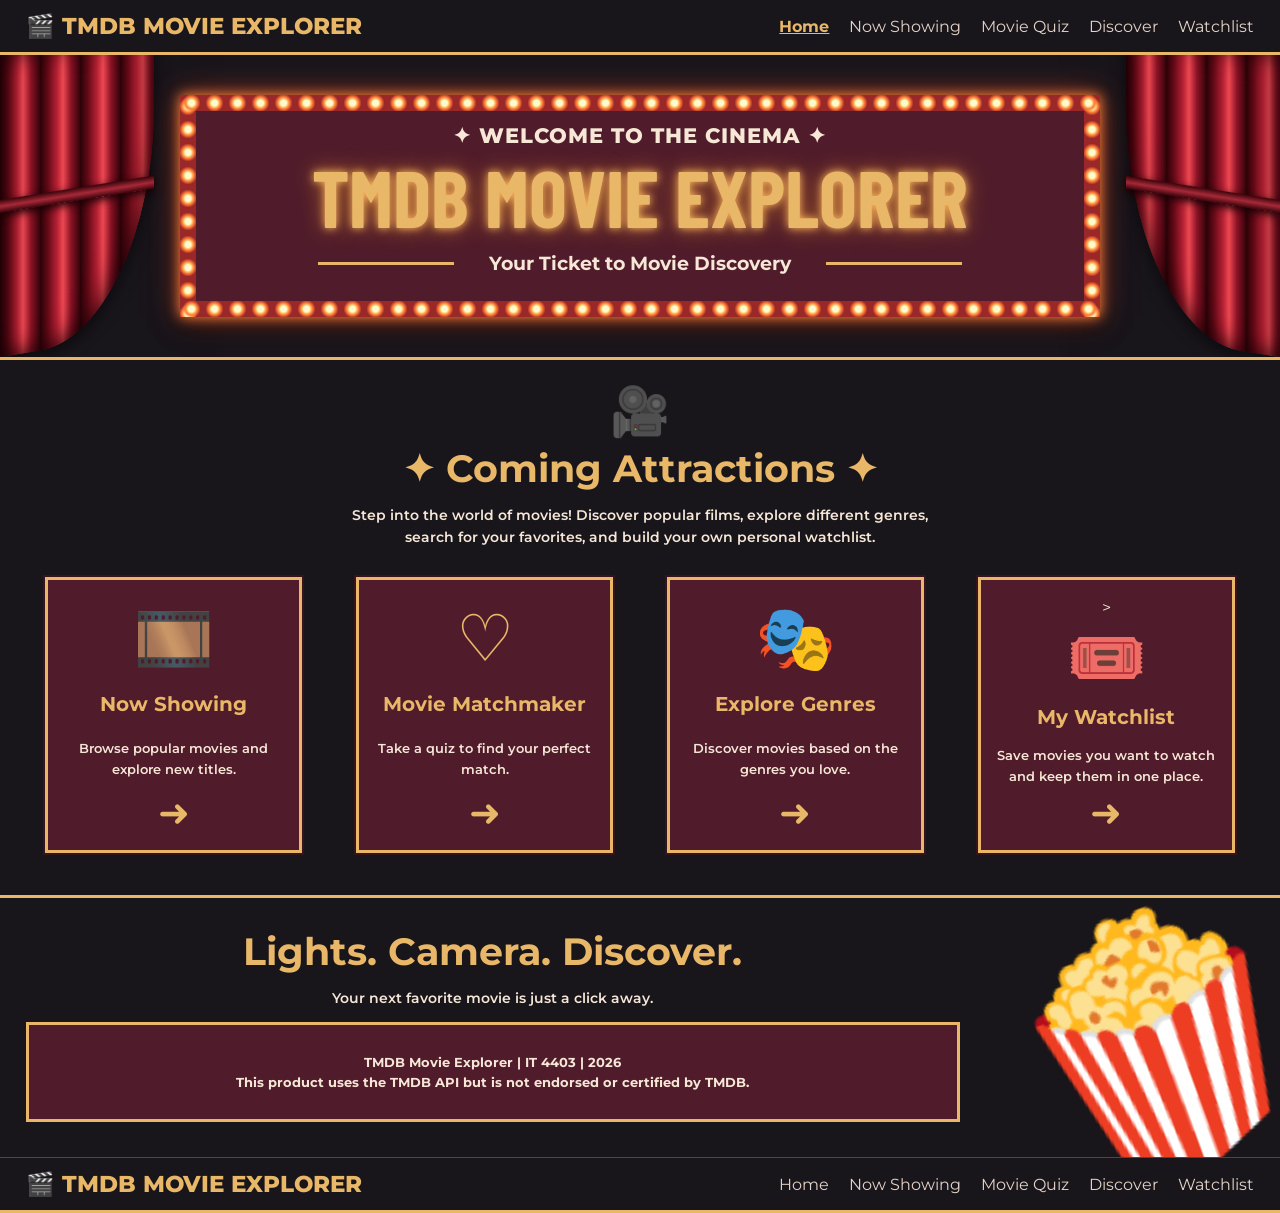
<file: index.html>
<!DOCTYPE html>
<html lang="en">
<head>
  <meta charset="UTF-8">
  <meta name="viewport" content="width=device-width, initial-scale=1.0">
  <title>TMDB Movie Explorer | Home</title>
  <link rel="stylesheet" href="style.css">
</head>
<body>
  <header class="site-header">
    <div class="brand">🎬 TMDB MOVIE EXPLORER</div>
    <nav class="main-nav" aria-label="Main navigation">
      <a href="index.html" class="active">Home</a>
      <a href="now-showing.html">Now Showing</a>
      <a href="#matchmaker">Movie Quiz</a>
      <a href="discover.html">Discover</a>
      <a href="watchlist.html">Watchlist</a>
    </nav>
  </header>
  <main>
    <section class="hero">
      <div class="curtain curtain-left"></div>
      <div class="curtain curtain-right"></div>
      <div class="marquee">
        <div class="marquee-content">
          <p class="welcome">✦ WELCOME TO THE CINEMA ✦</p>
          <h1>TMDB MOVIE EXPLORER</h1>
          <div class="hero-subtitle">
            <span></span>
            <p>Your Ticket to Movie Discovery</p>
            <span></span>
          </div>
        </div>
      </div>
    </section>
    <section class="attractions">
      <div class="section-heading">
        <div class="camera-icon">🎥</div>
        <h2>✦ Coming Attractions ✦</h2>
        <p>
          Step into the world of movies! Discover popular films,
          explore different genres, search for your favorites,
          and build your own personal watchlist.
        </p>
      </div>
      <div class="feature-grid">
        <article class="feature-card" id="now-showing" onclick="window.location.href='now-showing.html'" sytle="cursor: pointer;">
          <div class="feature-icon">🎞️</div>
          <h3>Now Showing</h3>
          <p>Browse popular movies and explore new titles.</p>
          <span class="feature-arrow">➜</span>
        </article>
        <article class="feature-card" id="matchmaker">
          <div class="feature-icon">♡</div>
          <h3>Movie Matchmaker</h3>
          <p>Take a quiz to find your perfect match.</p>
          <span class="feature-arrow">➜</span>
        </article>
        <article class="feature-card" id="genres" onclick="window.location.href='discover.html'" sytle="cursor: pointer;">
          <div class="feature-icon">🎭</div>
          <h3>Explore Genres</h3>
          <p>Discover movies based on the genres you love.</p>
          <span class="feature-arrow">➜</span>
        </article>
        <article class="feature-card" id="watchlist" onclick="window.location.href='watchlist.html'" sytle="cursor: pointer;"> >
          <div class="feature-icon">🎟️</div>
          <h3>My Watchlist</h3>
          <p>Save movies you want to watch and keep them in one place.</p>
          <span class="feature-arrow">➜</span>
        </article>
      </div>
    </section>
    <section class="closing-section">
      <h2>Lights. Camera. Discover.</h2>
      <p>Your next favorite movie is just a click away.</p>
      <div class="disclaimer">
        <p>TMDB Movie Explorer | IT 4403 | 2026</p>
        <p>
          This product uses the TMDB API but is not
          endorsed or certified by TMDB.
        </p>
      </div>
      <div class="popcorn-decoration" aria-hidden="true">
        🍿
      </div>
    </section>
  </main>
  <footer class="site-footer">
    <div class="brand">🎬 TMDB MOVIE EXPLORER</div>
    <nav aria-label="Footer navigation">
      <a href="index.html">Home</a>
      <a href="now-showing.html">Now Showing</a>
      <a href="#matchmaker">Movie Quiz</a>
      <a href="discover.html">Discover</a>
      <a href="watchlist.html">Watchlist</a>
    </nav>
  </footer>
  <!-- <script src="script.js:></script> -->
</body>
</html>
</file>
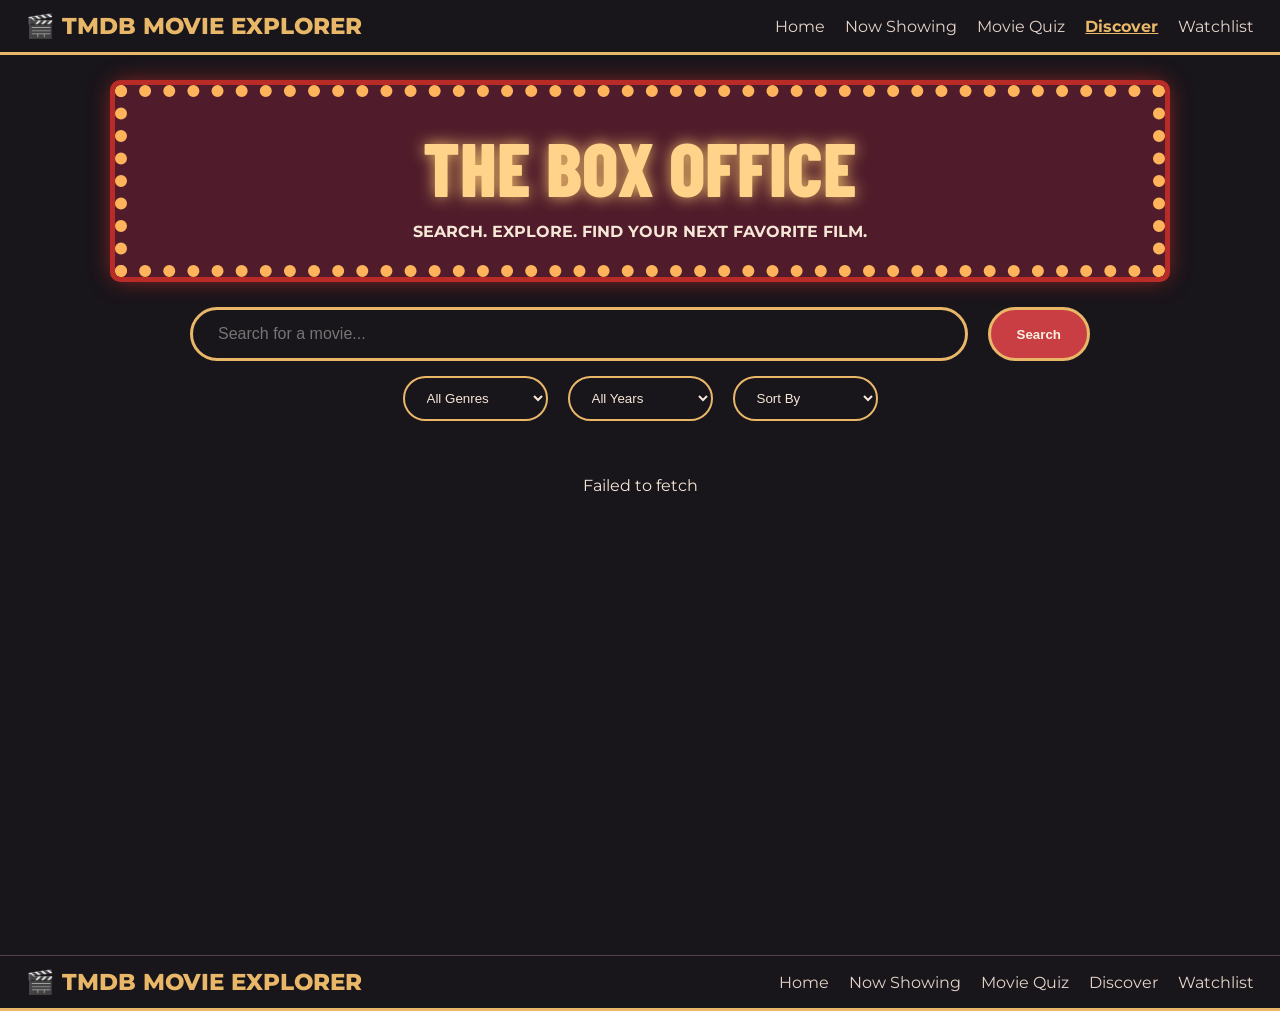
<file: discover.html>
<!DOCTYPE html>
<html lang="en">
<head>
  <meta charset="UTF-8">
  <meta name="viewport" content="width=device-width, initial-scale=1.0">
  <title>The Box Office | TMDB Movie Explorer</title>
  <link rel="stylesheet" href="style.css">
  <link rel="stylesheet" href="discover.css">
  <script src="discover.js" defer></script>
</head>
<body>
  <header class="site-header">
    <div class="brand">🎬 TMDB MOVIE EXPLORER</div>
    <nav class="main-nav" aria-label="Main navigation">
      <a href="index.html">Home</a>
      <a href="now-showing.html">Now Showing</a>
      <a href="matchmaker.html">Movie Quiz</a>
      <a href="discover.html" class="active">Discover</a>
      <a href="watchlist.html">Watchlist</a>
    </nav>
  </header>
  <main class="discover-page">
    <section class="box-office-header" id="discover-search-section">
      <div class="discover-marquee">
        <h1>THE BOX OFFICE</h1>
        <p>SEARCH. EXPLORE. FIND YOUR NEXT FAVORITE FILM.</p>
      </div>
      <form id="movie-search-form" class="movie-search">
        <input type="search" id="movie-search"
          placeholder="Search for a movie..."
          aria-label="Search for a movie">
        <button type="submit">Search</button>
      </form>
      <div class="discover-filters">
        <select id="genre-filter" aria-label="Filter by genre">
          <option value="">All Genres</option>
        </select>
        <select id="year-filter" aria-label="Filter by year">
          <option value="">All Years</option>
        </select>
        <select id="sort-filter" aria-label="Sort movies">
          <option value="popularity.desc">Sort By</option>
          <option value="vote_average.desc">Highest Rated</option>
          <option value="release_date.desc">Newest</option>
          <option value="title.asc">Title A-Z</option>
        </select>
      </div>
    </section>
    <section class="discover-results">
      <p id="discover-status" role="status"></p>
      <div id="discover-movie-grid" class="discover-movie-grid"></div>
      <div id="discover-pagination"></div>
    </section>
    <section id="discover-details" class="discover-details" hidden>
      <div id="discover-details-content"></div>
      <button type="button" id="back-to-results">
        Back to Results
      </button>
    </section>
  </main>
  <footer class="site-footer">
    <div class="brand">🎬 TMDB MOVIE EXPLORER</div>
    <nav aria-label="Footer navigation">
      <a href="index.html">Home</a>
      <a href="now-showing.html">Now Showing</a>
      <a href="matchmaker.html">Movie Quiz</a>
      <a href="discover.html">Discover</a>
      <a href="watchlist.html">Watchlist</a>
    </nav>
  </footer>
</body>
</html>
</file>
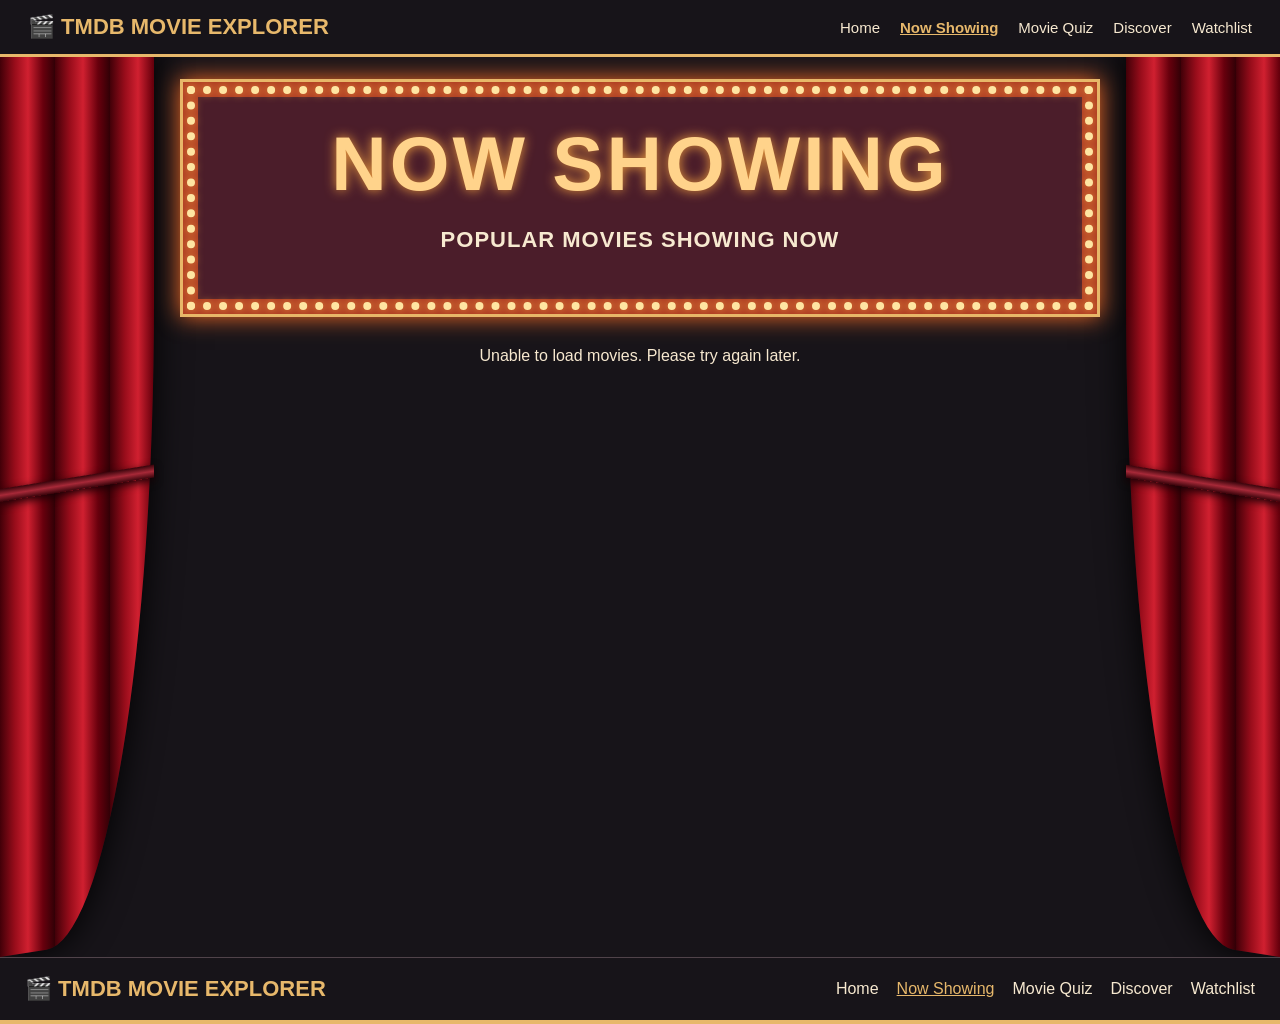
<file: now-showing.html>
<!DOCTYPE html>
<html lang="en">
<head>
  <meta charset="UTF-8">
  <meta name="viewport" content="width=device-width, initial-scale=1.0">
  <title>Now Showing | TMDB Movie Explorer</title>
  <link rel="stylesheet" href="style.css">
  <link rel="stylesheet" href="now-showing.css">
  <script src="now-showing.js" defer></script>
</head>
<body>
  <header class="site-header">
  <div class="brand">🎬 TMDB MOVIE EXPLORER</div>
  <nav class="main-nav" aria-label="Main navigation">
    <a href="index.html">Home</a>
    <a href="now-showing.html" class="active">Now Showing</a>
    <a href="matchmaker.html">Movie Quiz</a>
    <a href="discover.html">Discover</a>
    <a href="watchlist.html">Watchlist</a>
  </nav>
</header>
  <div class="theater">
    <div class="curtain curtain-left"></div>
    <div class="curtain curtain-right"></div>
    <main class="theater-content">
      <header class="marquee">
        <div class="marquee-inner">
          <h1>NOW SHOWING</h1>
          <p>POPULAR MOVIES SHOWING NOW</p>
        </div>
      </header>
      <section class="movies-section">
        <p id="movie-status" role="status">
          Loading movies...
        </p>
        <div id="movie-grid" class="movie-grid"></div>
      </section>
    </main>
  </div>
  <footer class="site-footer">
    <a class="footer-brand" href="index.html">
      🎬 TMDB MOVIE EXPLORER
    </a>
    <nav aria-label="Main navigation">
      <a href="index.html">Home</a>
      <a href="now-showing.html" aria-current="page">
        Now Showing
      </a>
      <a href="movie-quiz.html">Movie Quiz</a>
      <a href="discover.html">Discover</a>
      <a href="watchlist.html">Watchlist</a>
    </nav>
  </footer>
</body>
</html>
</file>
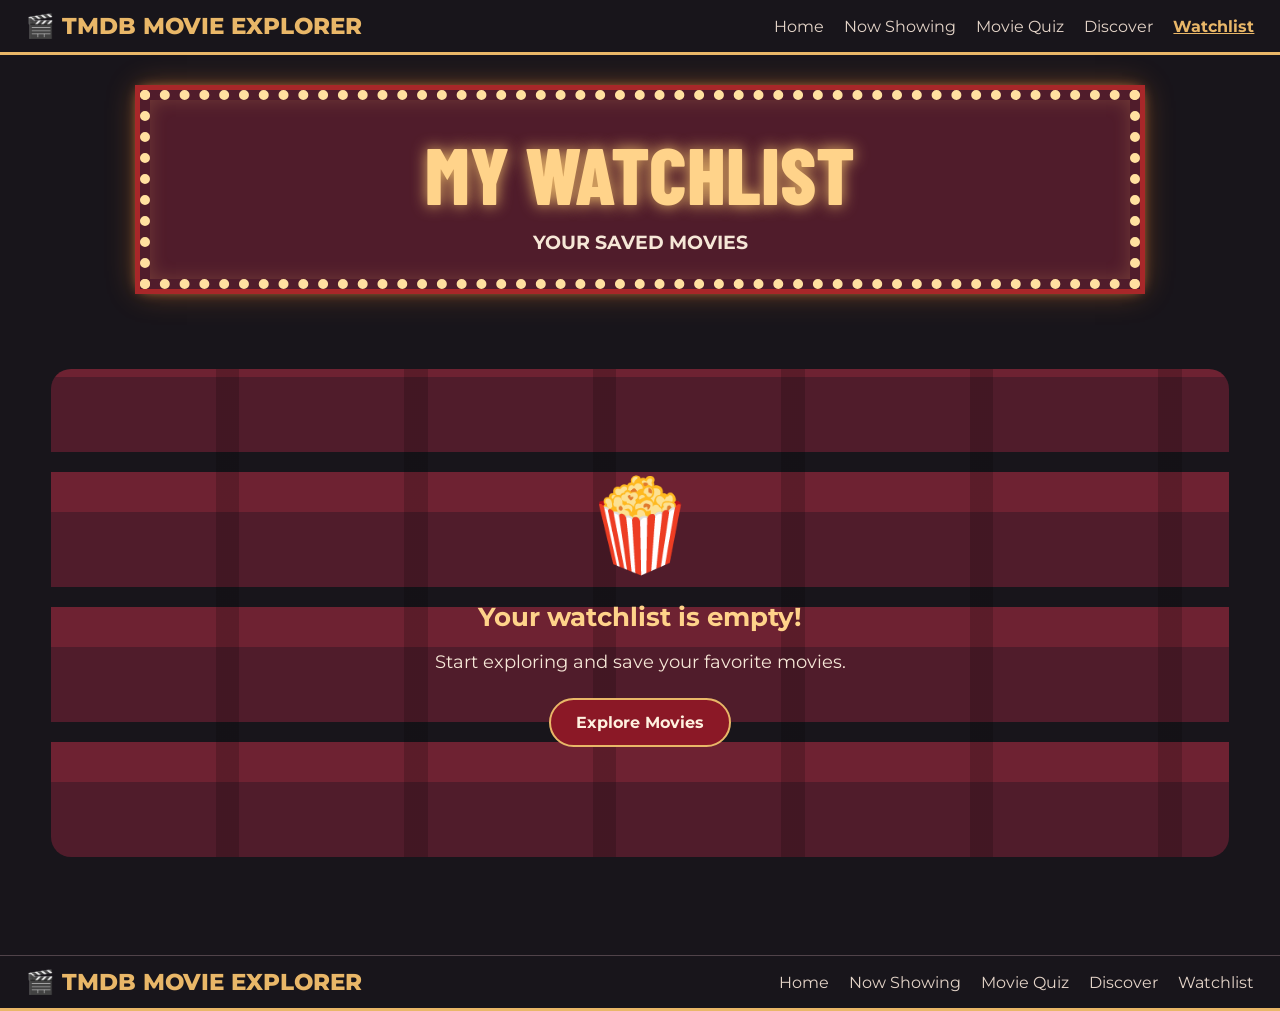
<file: watchlist.html>
<!DOCTYPE html>
<html lang="en">
<head>
  <meta charset="UTF-8">
  <meta name="viewport" content="width=device-width, initial-scale=1.0">
  <title>My Watchlist | TMDB Movie Explorer</title>
  <link rel="stylesheet" href="style.css">
  <link rel="stylesheet" href="watchlist.css">
  <script src="watchlist.js" defer></script>
</head>
<body>
  <header class="site-header">
    <div class="brand">🎬 TMDB MOVIE EXPLORER</div>
    <nav class="main-nav" aria-label="Main navigation">
      <a href="index.html">Home</a>
      <a href="now-showing.html">Now Showing</a>
      <a href="matchmaker.html">Movie Quiz</a>
      <a href="discover.html">Discover</a>
      <a href="watchlist.html" class="active">Watchlist</a>
    </nav>
  </header>
  <main class="watchlist-page">
    <section class="watchlist-header">
      <div class="watchlist-marquee">
        <h1>MY WATCHLIST</h1>
        <p>YOUR SAVED MOVIES</p>
      </div>
    </section>
    <section class="watchlist-content"
      aria-label="Saved movies">
      <div id="watchlist-grid"
        class="watchlist-grid">
      </div>
      <div id="watchlist-empty"
        class="watchlist-empty"
        hidden>
        <div class="popcorn-icon" aria-hidden="true">
          🍿
        </div>
        <h2>Your watchlist is empty!</h2>
        <p>
          Start exploring and save your favorite movies.
        </p>
        <a href="discover.html"
          class="explore-movies-button">
          Explore Movies
        </a>
      </div>
    </section>
  </main>
  <footer class="site-footer">
    <div class="brand">🎬 TMDB MOVIE EXPLORER</div>
    <nav aria-label="Footer navigation">
      <a href="index.html">Home</a>
      <a href="now-showing.html">Now Showing</a>
      <a href="matchmaker.html">Movie Quiz</a>
      <a href="discover.html">Discover</a>
      <a href="watchlist.html">Watchlist</a>
    </nav>
  </footer>
</body>
</html>
</file>
<file: style.css>
@import url('https://fonts.googleapis.com/css2?family=Barlow+Condensed:wght@500;600;700;800&family=Montserrat:wght@400;500;600;700;800&display=swap');
:root {
  --background: #18151b;
  --burgundy: #501c2b;
  --gold: #e9b768;
  --cream: #f6e7d7;
  --red: #8b1826;
}
* {
  box-sizing: border-box;
}
html {
  scroll-behavior: smooth;
}
body {
  margin: 0;
  background: var(--background);
  color: var(--cream);
  font-family: 'Montserrat', sans-serif;
}
.site-header,
.site-footer {
  display: flex;
  justify-content: space-between;
  align-items: center;
  gap: 20px;
  padding: 12px 2%;
  background: #18151b;
  border-bottom: 3px solid var(--gold);
}
.brand {
  color: var(--gold);
  font-size: 23px;
  font-weight: 800;
  white-space: nowrap;
}
.main-nav,
.site-footer nav {
  display: flex;
  flex-wrap: wrap;
  justify-content: center;
  gap: 20px;
}
nav a {
  color: #e4d4c8;
  text-decoration: none;
  font-size: 16px;
}
nav a:hover,
nav a.active {
  color: var(--gold);
  text-decoration: underline;
  font-weight: 700;
}
/* CINEMA HERO */
.hero {
  position: relative;
  min-height: 300px;
  display: flex;
  justify-content: center;
  align-items: center;
  padding: 40px 12%;
  overflow: hidden;
  border-bottom: 3px solid var(--gold);
}
/* RED THEATER CURTAINS */
.curtain {
  position: absolute;
  top: 0;
  bottom: 0;
  width: 12%;
  z-index: 1;
  background:
    repeating-linear-gradient(
      90deg,
      #39050b 0px,
      #a82330 12px,
      #e04447 18px,
      #690d18 29px,
      #290307 39px
    );
  box-shadow: inset 0 0 25px #210307;
}
.curtain-left {
  left: 0;
  border-bottom-right-radius: 65% 25%;
  transform: skewY(-5deg);
  transform-origin: top left;
}
.curtain-right {
  right: 0;
  border-bottom-left-radius: 65% 25%;
  transform: skewY(5deg);
  transform-origin: top right;
}
.curtain::after {
  content: "";
  position: absolute;
  top: 44%;
  width: 100%;
  height: 17px;
  background: linear-gradient(
    #430912,
    #a22b36,
    #430912
  );
  box-shadow: 0 3px 9px #120105;
}
/* MARQUEE WITH ROUND LIGHT BULBS */
.marquee {
  position: relative;
  width: min(100%, 920px);
  padding: 16px;
  z-index: 2;
  background-color: #9b2829;
  background-image:
    radial-gradient(
      circle,
      #fff9cb 0 3px,
      #ffd17c 4px,
      #ff7b36 6px,
      transparent 9px
    ),
    radial-gradient(
      circle,
      #fff9cb 0 3px,
      #ffd17c 4px,
      #ff7b36 6px,
      transparent 9px
    ),
    radial-gradient(
      circle,
      #fff9cb 0 3px,
      #ffd17c 4px,
      #ff7b36 6px,
      transparent 9px
    ),
    radial-gradient(
      circle,
      #fff9cb 0 3px,
      #ffd17c 4px,
      #ff7b36 6px,
      transparent 9px
    );
  background-size:
    23px 16px,
    23px 16px,
    16px 23px,
    16px 23px;
  background-position:
    top left,
    bottom left,
    top left,
    top right;
  background-repeat:
    repeat-x,
    repeat-x,
    repeat-y,
    repeat-y;
  box-shadow:
    0 0 12px #ff893a,
    0 0 28px #9b3123,
    0 12px 22px #0009;
}
.marquee-content {
  background: var(--burgundy);
  text-align: center;
  padding: 12px 18px 18px;
  min-height: 165px;
}
.welcome {
  margin: 0;
  font-size: 21px;
  font-weight: 800;
  letter-spacing: 1px;
}
.marquee h1 {
  margin: 4px 0;
  color: var(--gold);
  font-family: 'Barlow Condensed', sans-serif;
  font-size: clamp(42px, 6.5vw, 80px);
  font-weight: 700;
  line-height: 1.1;
  text-shadow:
    0 0 8px #ffbb62,
    0 0 22px #b96b29;
}
.hero-subtitle {
  display: flex;
  align-items: center;
  justify-content: center;
  gap: 35px;
}
.hero-subtitle p {
  font-size: 19px;
  font-weight: 700;
  margin: 8px 0;
}
.hero-subtitle span {
  width: 16%;
  height: 3px;
  background: var(--gold);
}
/* COMING ATTRACTIONS */
.attractions {
  padding: 22px 3.5% 42px;
  text-align: center;
  border-bottom: 3px solid var(--gold);
}
.section-heading {
  max-width: 850px;
  margin: 0 auto 28px;
}
.camera-icon {
  font-size: 48px;
  margin-bottom: 5px;
}
.section-heading h2 {
  margin: 5px 0 12px;
  font-size: clamp(25px, 3vw, 38px);
  color: var(--gold);
}
.section-heading p {
  max-width: 580px;
  margin: auto;
  font-size: 14px;
  font-weight: 600;
  line-height: 1.6;
}
.feature-grid {
  display: grid;
  grid-template-columns: repeat(4, minmax(0, 1fr));
  gap: 4.5%;
  max-width: 1250px;
  margin: 0 auto;
}
.feature-card {
  min-height: 260px;
  padding: 18px 12px;
  background: var(--burgundy);
  border: 3px solid var(--gold);
  display: flex;
  flex-direction: column;
  align-items: center;
  justify-content: space-between;
  box-shadow: 0 0 0 2px #36131d;
}
.feature-icon {
  color: var(--gold);
  font-size: 65px;
  height: 80px;
  display: flex;
  align-items: center;
  justify-content: center;
}
.feature-card h3 {
  margin: 8px 0;
  color: var(--gold);
  font-size: 20px;
}
.feature-card p {
  margin: 8px 0;
  font-size: 13px;
  font-weight: 600;
  line-height: 1.6;
}
.feature-arrow {
  color: var(--gold);
  font-size: 38px;
  line-height: 1;
}
.feature-card:hover {
  border-color: #ffe0a1;
  box-shadow: 0 0 18px #d18a4880;
}
/* CLOSING SECTION */
.closing-section {
  position: relative;
  min-height: 250px;
  padding: 25px 25% 35px 2%;
  text-align: center;
  overflow: hidden;
}
.closing-section h2 {
  color: var(--gold);
  font-size: clamp(26px, 3vw, 38px);
  margin: 5px 0;
}
.closing-section > p {
  font-size: 14px;
  font-weight: 600;
  margin-bottom: 15px;
}
.disclaimer {
  background: var(--burgundy);
  border: 3px solid var(--gold);
  padding: 25px 12px;
  font-size: 13px;
  font-weight: 700;
}
.disclaimer p {
  margin: 4px 0;
}
.popcorn-decoration {
  position: absolute;
  right: -30px;
  bottom: -30px;
  font-size: clamp(120px, 19vw, 260px);
  transform: rotate(-20deg);
  pointer-events: none;
}
.site-footer {
  border-top: 1px solid #50434a;
  border-bottom: 3px solid var(--gold);
}
/* TABLETS */
@media (max-width: 900px) {
  .site-header,
  .site-footer {
    flex-direction: column;
  }
  .feature-grid {
    grid-template-columns: repeat(2, 1fr);
    gap: 22px;
  }
  .hero {
    padding: 35px 8%;
  }
  .curtain {
    width: 9%;
  }
  .closing-section {
    padding-right: 20%;
  }
}
/* PHONES */
@media (max-width: 550px) {
  .brand {
    font-size: 19px;
  }
  .main-nav,
  .site-footer nav {
    gap: 10px;
  }
  nav a {
    font-size: 12px;
  }
  .hero {
    min-height: 240px;
    padding: 30px 6%;
  }
  .curtain {
    width: 7%;
  }
  .marquee {
    padding: 13px;
  }
  .marquee-content {
    padding: 20px 8px;
  }
  .welcome {
    font-size: 13px;
  }
  .marquee h1 {
    font-size: 39px;
  }
  .hero-subtitle {
    gap: 8px;
  }
  .hero-subtitle p {
    font-size: 12px;
  }
  .feature-grid {
    grid-template-columns: 1fr;
    max-width: 330px;
    gap: 20px;
  }
  .feature-card {
    min-height: 230px;
  }
  .closing-section {
    padding: 25px 15px 100px;
  }
  .popcorn-decoration {
    font-size: 115px;
    right: -10px;
    bottom: -25px;
  }
}
/* IMPROVED THEATER CURTAINS */
.curtain {
  background:
    repeating-linear-gradient(
      90deg,
      #290207 0px,
      #650a17 8px,
      #b52134 17px,
      #ed4851 23px,
      #8b1225 31px,
      #35040b 40px
    );
  box-shadow:
    inset 0 0 25px #180105,
    0 5px 15px #0008;
}
.curtain-left {
  border-radius: 0 0 75% 0;
  transform: skewY(-9deg);
  transform-origin: top left;
}
.curtain-right {
  border-radius: 0 0 0 75%;
  transform: skewY(9deg);
  transform-origin: top right;
}
.curtain::after {
  content: "";
  position: absolute;
  top: 48%;
  height: 13px;
  width: 100%;
  background: linear-gradient(
    #38040b,
    #a72938,
    #38040b
  );
  box-shadow: 0 3px 8px #180105;
}
</file>
<file: discover.css>
.discover-page {
  min-height: 100vh;
  background: #18151b;
  color: #f6e7d7;
  padding: 30px 5% 80px;
  position: relative;
}
.box-office-header {
  max-width: 1050px;
  margin: 0 auto 55px;
  text-align: center;
  position: relative;
}
.discover-marquee {
  background: #501c2b;
  border: 12px dotted #ffb45c;
  outline: 5px solid #b82b26;
  border-radius: 5px;
  padding: 24px 15px;
  box-shadow: 0 0 25px #b82b26;
  margin-bottom: 30px;
}
.discover-marquee h1 {
  font-family: 'Barlow Condensed', sans-serif;
  font-size: clamp(42px, 7vw, 76px);
  font-weight: 800;
  color: #ffd38a;
  margin: 0;
  text-shadow: 0 0 15px #e9b768;
}
.discover-marquee p {
  font-weight: 700;
  font-size: 16px;
  margin: 10px 0 0;
}
.movie-search {
  display: flex;
  gap: 20px;
  max-width: 900px;
  margin: 0 auto 15px;
}
.movie-search input {
  flex: 1;
  min-width: 0;
  background: #18151b;
  border: 3px solid #e9b768;
  border-radius: 40px;
  padding: 15px 25px;
  color: white;
  font-size: 16px;
}
.movie-search button,
.discover-movie-card button,
#back-to-results {
  background: #c83e43;
  color: #fff1df;
  border: 3px solid #e9b768;
  border-radius: 30px;
  padding: 12px 26px;
  font-weight: 700;
  cursor: pointer;
}
.discover-filters {
  display: flex;
  justify-content: center;
  flex-wrap: wrap;
  gap: 20px;
}
.discover-filters select {
  background: #18151b;
  color: #f6e7d7;
  border: 2px solid #e9b768;
  border-radius: 30px;
  padding: 12px 18px;
  min-width: 145px;
}
.discover-results {
  max-width: 1200px;
  margin: 0 auto;
}
#discover-status {
  text-align: center;
  margin-bottom: 20px;
}
.discover-movie-grid {
  display: grid;
  grid-template-columns: repeat(4, minmax(0, 1fr));
  gap: 35px;
}
.discover-movie-card {
  background: #501c2b;
  border: 4px double #e9b768;
  padding: 12px;
  text-align: center;
}
.discover-movie-card img {
  display: block;
  width: 100%;
  aspect-ratio: 2 / 3;
  object-fit: cover;
  border: 3px solid #e9b768;
}
.discover-movie-card h3 {
  font-size: 15px;
  margin: 14px 0 8px;
}
.discover-movie-card .rating {
  color: #ffd04b;
  font-weight: 700;
  margin-bottom: 12px;
}
.discover-card-actions {
  display: flex;
  align-items: center;
  gap: 8px;
}
.discover-card-actions .details-button {
  flex: 1;
  padding: 10px 6px;
}
.discover-card-actions .heart-button {
  padding: 8px 12px;
  font-size: 22px;
}
.discover-card-actions .heart-button.saved {
  background: #8b1826;
}
.discover-details {
  max-width: 1100px;
  margin: 40px auto;
  border: 3px solid #e9b768;
  padding: 30px;
  background: #18151b;
}
.discover-details[hidden] {
  display: none;
}
#discover-pagination {
  display: flex;
  justify-content: center;
  gap: 15px;
  margin-top: 35px;
}
@media (max-width: 900px) {
  .discover-movie-grid {
    grid-template-columns: repeat(2, minmax(0, 1fr));
  }
}
@media (max-width: 500px) {
  .discover-movie-grid {
    grid-template-columns: 1fr;
  }
  .movie-search {
    flex-direction: column;
  }
}
/* MOVIE DETAILS SCREEN */
.discover-details {
  max-width: 1150px;
  margin: 45px auto;
  padding: 45px;
  background: linear-gradient(145deg, #301923, #18151b);
  border: 3px solid #e9b768;
  border-radius: 18px;
  box-shadow: 0 0 30px rgba(233, 183, 104, 0.2);
}
#discover-details-content {
  display: grid;
  grid-template-columns: 300px minmax(0, 1fr);
  column-gap: 45px;
  align-items: start;
}
#discover-details-content > img {
  width: 100%;
  max-width: 300px;
  border: 4px solid #e9b768;
  border-radius: 12px;
  box-shadow: 0 10px 25px rgba(0, 0, 0, 0.5);
  grid-row: span 5;
}
#discover-details-content h2 {
  color: #ffd38a;
  font-family: 'Barlow Condensed', sans-serif;
  font-size: clamp(36px, 5vw, 58px);
  margin: 0 0 12px;
}
#discover-details-content p {
  font-size: 17px;
  line-height: 1.8;
  color: #f6e7d7;
  margin: 0 0 20px;
}
#discover-details-content p:first-of-type {
  color: #ffd04b;
  font-weight: bold;
  font-size: 22px;
}
#discover-details-content button {
  background: #8b1826;
  color: #fff1df;
  border: 2px solid #e9b768;
  border-radius: 30px;
  padding: 14px 25px;
  font-weight: bold;
  font-size: 15px;
  cursor: pointer;
  width: fit-content;
}
#discover-details-content button:hover,
#back-to-results:hover {
  background: #b52c3b;
  box-shadow: 0 0 12px rgba(233, 183, 104, 0.5);
}
#back-to-results {
  margin-top: 30px;
}
@media (max-width: 750px) {
  .discover-details {
    padding: 22px;
  }
  #discover-details-content {
    grid-template-columns: 1fr;
    gap: 18px;
  }
  #discover-details-content > img {
    grid-row: auto;
    margin: 0 auto;
  }
  #discover-details-content h2 {
    text-align: center;
  }
}
/* MOVIE DETAILS BUTTON LAYOUT */
.discover-details {
  display: flex;
  flex-wrap: wrap;
  align-items: center;
  gap: 12px;
}
.discover-details[hidden] {
  display: none;
}
#discover-details-content {
  flex: 0 0 100%;
}
.discover-details > button {
  background: #8b1826;
  color: #fff1df;
  border: 2px solid #e9b768;
  border-radius: 30px;
  padding: 14px 25px;
  font-size: 15px;
  font-weight: bold;
  cursor: pointer;
  margin: 0;
}
.discover-details > button:hover {
  background: #b52c3b;
  box-shadow: 0 0 12px rgba(233, 183, 104, 0.5);
}
</file>
<file: now-showing.css>
:root {
  --background: #171419;
  --burgundy: #4b1d2a;
  --gold: #e7b86b;
  --cream: #f7e9d0;
  --red: #c83b43;
}
* {
  box-sizing: border-box;
}
body {
  margin: 0;
  background: var(--background);
  color: var(--cream);
  font-family: Arial, sans-serif;
}
.theater {
  position: relative;
  min-height: 100vh;
  overflow: hidden;
  padding: 22px 5% 110px;
  background: #171419;
}
.theater-content {
  position: relative;
  z-index: 2;
  max-width: 1200px;
  margin: auto;
}
/* Red theater curtains */
.curtain {
  position: absolute;
  top: 0;
  bottom: 0;
  width: 12%;
  z-index: 1;
  background: repeating-linear-gradient(
    90deg,
    #420008 0px,
    #990d1b 15px,
    #d02030 28px,
    #68000d 43px,
    #310006 55px
  );
  box-shadow: 0 0 35px #000;
}
.curtain-left {
  left: 0;
  border-radius: 0 0 70% 0;
}
.curtain-right {
  right: 0;
  border-radius: 0 0 0 70%;
}
/* Glowing marquee */
.marquee {
  max-width: 920px;
  margin: 0 auto 30px;
  padding: 15px;
  background: #ad3a22;
  border: 3px solid var(--gold);
  box-shadow: 0 0 22px #f46a27;
  position: relative;
}
.marquee::before {
  content: "";
  position: absolute;
  inset: 4px;
  border: 8px dotted #ffe5a2;
  filter: drop-shadow(0 0 5px #ffb347);
  pointer-events: none;
}
.marquee-inner {
  background: var(--burgundy);
  padding: 24px 15px;
  text-align: center;
}
.marquee h1 {
  margin: 0;
  font-family: Impact, "Arial Narrow", sans-serif;
  font-stretch: condensed;
  font-size: clamp(42px, 6vw, 78px);
  letter-spacing: 3px;
  color: #ffd38b;
  text-shadow: 0 0 12px #e9993e;
}
.marquee p {
  font-size: clamp(14px, 2vw, 22px);
  font-weight: bold;
  letter-spacing: 1px;
}
/* Movie grid */
.movies-section {
  position: relative;
  z-index: 2;
}
#movie-status {
  text-align: center;
  margin: 20px;
}
#movie-status:empty {
  display: none;
}
.movie-grid {
  display: grid;
  grid-template-columns: repeat(4, minmax(0, 1fr));
  gap: 45px 35px;
}
.movie-card {
  background: var(--burgundy);
  border: 3px solid var(--gold);
  padding: 12px;
  text-align: center;
  min-width: 0;
}
.movie-poster {
  display: block;
  width: 100%;
  aspect-ratio: 2 / 3;
  object-fit: cover;
  border: 3px solid var(--gold);
  background: #30242a;
}
.movie-card h2 {
  font-size: 16px;
  margin: 14px 0 8px;
  min-height: 38px;
}
.movie-rating {
  font-size: 18px;
  margin-bottom: 12px;
}
.movie-rating .star {
  color: #ffd34e;
  font-size: 26px;
}
.details-button {
  display: block;
  width: 100%;
  padding: 10px;
  background: var(--red);
  color: white;
  border: 3px solid var(--gold);
  border-radius: 30px;
  font-weight: bold;
  text-decoration: none;
  cursor: pointer;
}
.details-button:hover,
.details-button:focus-visible {
  background: #a92131;
}
/* Footer navigation */
.site-footer {
  position: relative;
  z-index: 5;
  display: flex;
  justify-content: space-between;
  align-items: center;
  flex-wrap: wrap;
  gap: 15px;
  padding: 18px 25px;
  background: #171419;
  border-bottom: 4px solid var(--gold);
}
.footer-brand {
  color: var(--gold);
  font-size: 22px;
  font-weight: bold;
  text-decoration: none;
}
.site-footer nav {
  display: flex;
  flex-wrap: wrap;
  gap: 18px;
}
.site-footer nav a {
  color: var(--cream);
  text-decoration: none;
}
.site-footer nav a:hover,
.site-footer nav a[aria-current="page"] {
  color: var(--gold);
  text-decoration: underline;
}
/* Responsive layout */
@media (max-width: 900px) {
  .movie-grid {
    grid-template-columns: repeat(2, minmax(0, 1fr));
    gap: 22px;
  }
  .theater {
    padding-left: 9%;
    padding-right: 9%;
  }
}
@media (max-width: 500px) {
  .movie-grid {
    grid-template-columns: 1fr;
    max-width: 320px;
    margin: auto;
  }
  .theater {
    padding-left: 8%;
    padding-right: 8%;
  }
  .marquee {
    padding: 10px;
  }
  .marquee-inner {
    padding: 20px 8px;
  }
  .footer-brand {
    font-size: 18px;
  }
}
/* Now Showing top navigation */
.site-header {
  position: relative;
  z-index: 100;
  width: 100%;
  background: #171419;
  border-bottom: 3px solid #e7b86b;
  padding: 14px 28px;
  display: flex;
  justify-content: space-between;
  align-items: center;
  gap: 20px;
  flex-wrap: wrap;
}
.site-header .brand {
  color: #e7b86b;
  font-size: 22px;
  font-weight: bold;
}
.site-header .main-nav {
  display: flex;
  gap: 20px;
  flex-wrap: wrap;
}
.site-header .main-nav a {
  color: #f7e9d0;
  text-decoration: none;
  font-size: 15px;
}
.site-header .main-nav a:hover,
.site-header .main-nav a.active {
  color: #e7b86b;
  text-decoration: underline;
}
</file>
<file: watchlist.css>
/* WATCHLIST PAGE */
.watchlist-page {
  min-height: 100vh;
  background: #18151b;
  color: #f6e7d7;
  padding: 35px 4% 80px;
  font-family: 'Montserrat', sans-serif;
}
/* THEATER MARQUEE */
.watchlist-header {
  max-width: 1000px;
  margin: 0 auto 45px;
  text-align: center;
}
.watchlist-marquee {
  background: #501c2b;
  border: 10px dotted #ffe0a0;
  outline: 5px solid #a82729;
  padding: 25px 15px;
  box-shadow:
    0 0 12px #ff9b4a,
    0 0 30px rgba(255, 132, 42, 0.45),
    inset 0 0 18px rgba(255, 183, 104, 0.2);
}
.watchlist-marquee h1 {
  font-family: 'Barlow Condensed', sans-serif;
  font-size: clamp(46px, 7vw, 80px);
  font-weight: 800;
  color: #ffd38a;
  text-shadow: 0 0 15px #e9b768;
  margin: 0;
}
.watchlist-marquee p {
  font-size: 19px;
  font-weight: 700;
  margin: 10px 0 0;
}
/* SAVED MOVIE TICKETS */
.watchlist-content {
  max-width: 1250px;
  margin: 0 auto;
}
.watchlist-grid {
  display: grid;
  grid-template-columns: repeat(2, minmax(0, 1fr));
  gap: 35px 45px;
}
.watchlist-ticket {
  position: relative;
  display: flex;
  gap: 15px;
  align-items: flex-start;
  min-width: 0;
  padding: 25px;
  background: #fff0dc;
  color: #501c2b;
  border: 3px solid #f1d4b4;
  border-radius: 12px;
  box-shadow: 0 8px 20px rgba(0, 0, 0, 0.3);
  clip-path: polygon(
    5% 0, 95% 0,
    100% 8%, 100% 92%,
    95% 100%, 5% 100%,
    0 92%, 0 8%
  );
}
.watchlist-ticket-poster {
  width: 135px;
  max-width: 35%;
  aspect-ratio: 2 / 3;
  object-fit: cover;
  border: 3px solid #e9b768;
  flex-shrink: 0;
}
.watchlist-ticket-info {
  flex: 1;
  min-width: 0;
}
.watchlist-ticket h3 {
  font-family: 'Barlow Condensed', sans-serif;
  font-size: clamp(25px, 3vw, 35px);
  line-height: 1.1;
  margin: 0 25px 12px 0;
  color: #501c2b;
}
.watchlist-ticket-meta {
  font-size: 17px;
  margin-bottom: 12px;
}
.watchlist-ticket-rating {
  color: #501c2b;
  font-size: 22px;
  margin-bottom: 15px;
}
.watchlist-ticket-rating .star {
  color: #f4b92e;
  font-size: 28px;
}
.watchlist-ticket-genres {
  display: flex;
  flex-wrap: wrap;
  gap: 7px;
  margin-bottom: 12px;
}
.watchlist-genre {
  border: 2px solid #501c2b;
  border-radius: 20px;
  padding: 4px 10px;
  font-size: 12px;
  white-space: nowrap;
}
.watchlist-remove {
  position: absolute;
  right: 18px;
  top: 15px;
  background: transparent;
  color: #e3433d;
  border: none;
  font-size: 32px;
  cursor: pointer;
}
.watchlist-remove:hover {
  color: #a81925;
  transform: scale(1.1);
}
.watchlist-view-details {
  display: inline-block;
  background: #8b1826;
  color: white;
  border: 2px solid #e9b768;
  border-radius: 25px;
  padding: 9px 15px;
  text-decoration: none;
  font-size: 13px;
  font-weight: 700;
  cursor: pointer;
}
/* EMPTY WATCHLIST / THEATER SEATS */
.watchlist-empty {
  text-align: center;
  padding: 100px 20px 110px;
  background:
    repeating-linear-gradient(
      90deg,
      transparent 0 14%,
      rgba(0, 0, 0, 0.18) 14% 16%
    ),
    repeating-linear-gradient(
      0deg,
      #501c2b 0 75px,
      #6e2232 75px 115px,
      #18151b 115px 135px
    );
  border-radius: 20px;
  margin-top: 35px;
}
.watchlist-empty[hidden] {
  display: none;
}
.popcorn-icon {
  font-size: 90px;
  margin-bottom: 15px;
}
.watchlist-empty h2 {
  color: #ffd38a;
  font-size: 26px;
  margin-bottom: 12px;
}
.watchlist-empty p {
  font-size: 18px;
  margin-bottom: 25px;
}
.explore-movies-button {
  display: inline-block;
  background: #8b1826;
  color: #fff1df;
  border: 2px solid #e9b768;
  border-radius: 30px;
  padding: 13px 25px;
  text-decoration: none;
  font-weight: 700;
}
.explore-movies-button:hover,
.watchlist-view-details:hover {
  background: #b52c3b;
}
/* RESPONSIVE LAYOUT */
@media (max-width: 850px) {
  .watchlist-grid {
    grid-template-columns: 1fr;
  }
}
@media (max-width: 480px) {
  .watchlist-page {
    padding: 25px 3% 60px;
  }
  .watchlist-ticket {
    padding: 15px;
    gap: 10px;
  }
  .watchlist-ticket-poster {
    width: 100px;
  }
  .watchlist-ticket-meta {
    font-size: 14px;
  }
  .watchlist-ticket-rating {
    font-size: 18px;
  }
  .watchlist-marquee p {
    font-size: 14px;
  }
}
</file>
